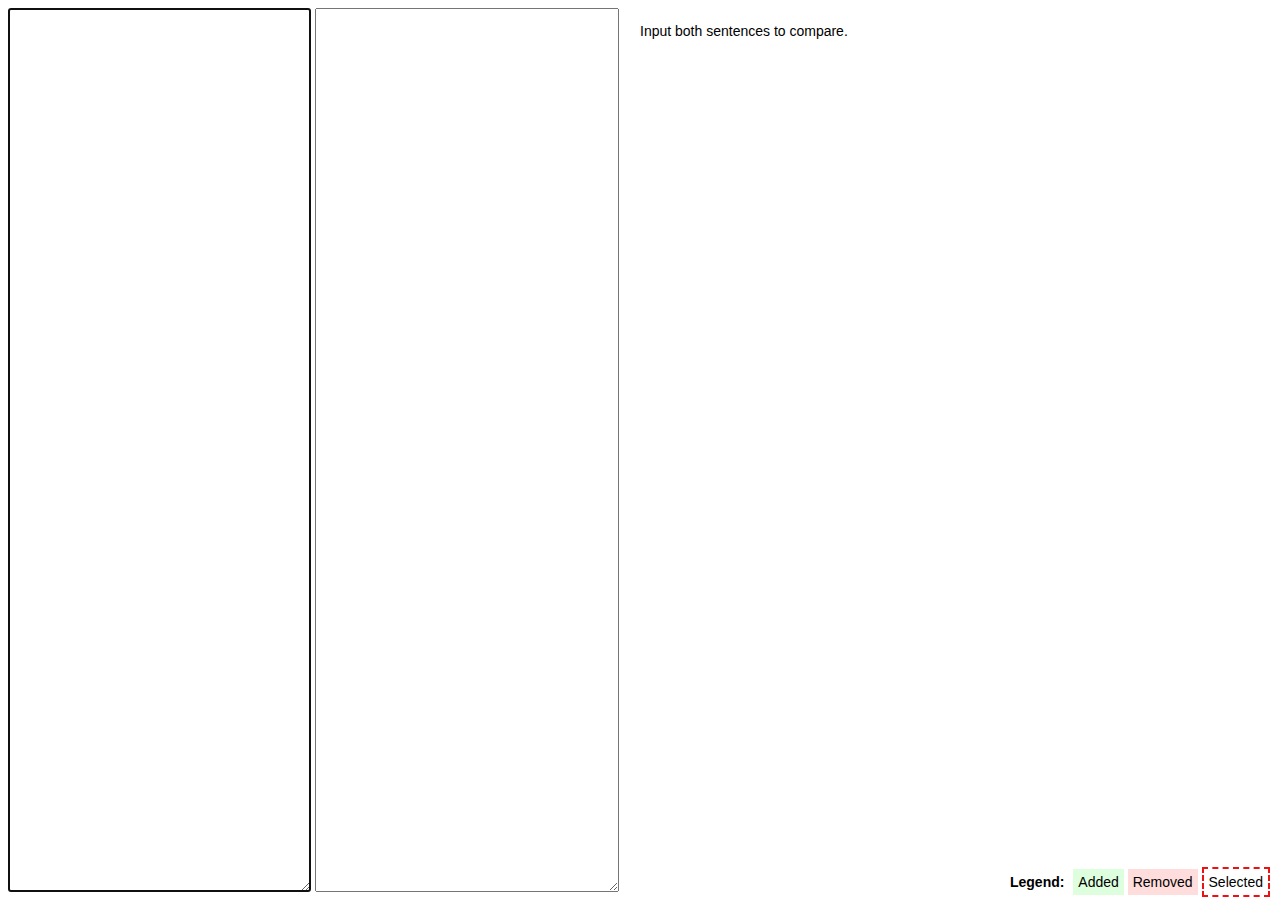
<file: index.html>
<html lang="en" dir="ltr">
<head>
<meta charset="utf-8" />
<title>Compare Sentences</title>
<meta name="description" content="Tools for compare two sentences for differnces between lines. Then select two lines to finding which words were inserted and deleted." />
<script src="PatienceDiff.js?v=1.1.0"></script>
<link href="main.css?v=1.1.0" rel="stylesheet" />
</head>
<body>

<div>
  <textarea id="a"></textarea>
  <textarea id="b"></textarea>
  <div id="diff">
    <div id="lineCompare">
      <p class="alert">Input both sentences to compare.</p>
    </div>
  </div>
  <div id="legend">
    <p>
      <span><b>Legend: </b></span>
      <span class="add">Added</span>
      <span class="remove">Removed</span>
      <span class="selected">Selected</span>
    </p>
  </div>
</div>

<script>const autorun = false;</script>
<script src="calcDiff.js?v=1.1.0"></script>

</body>
</html>
</file>
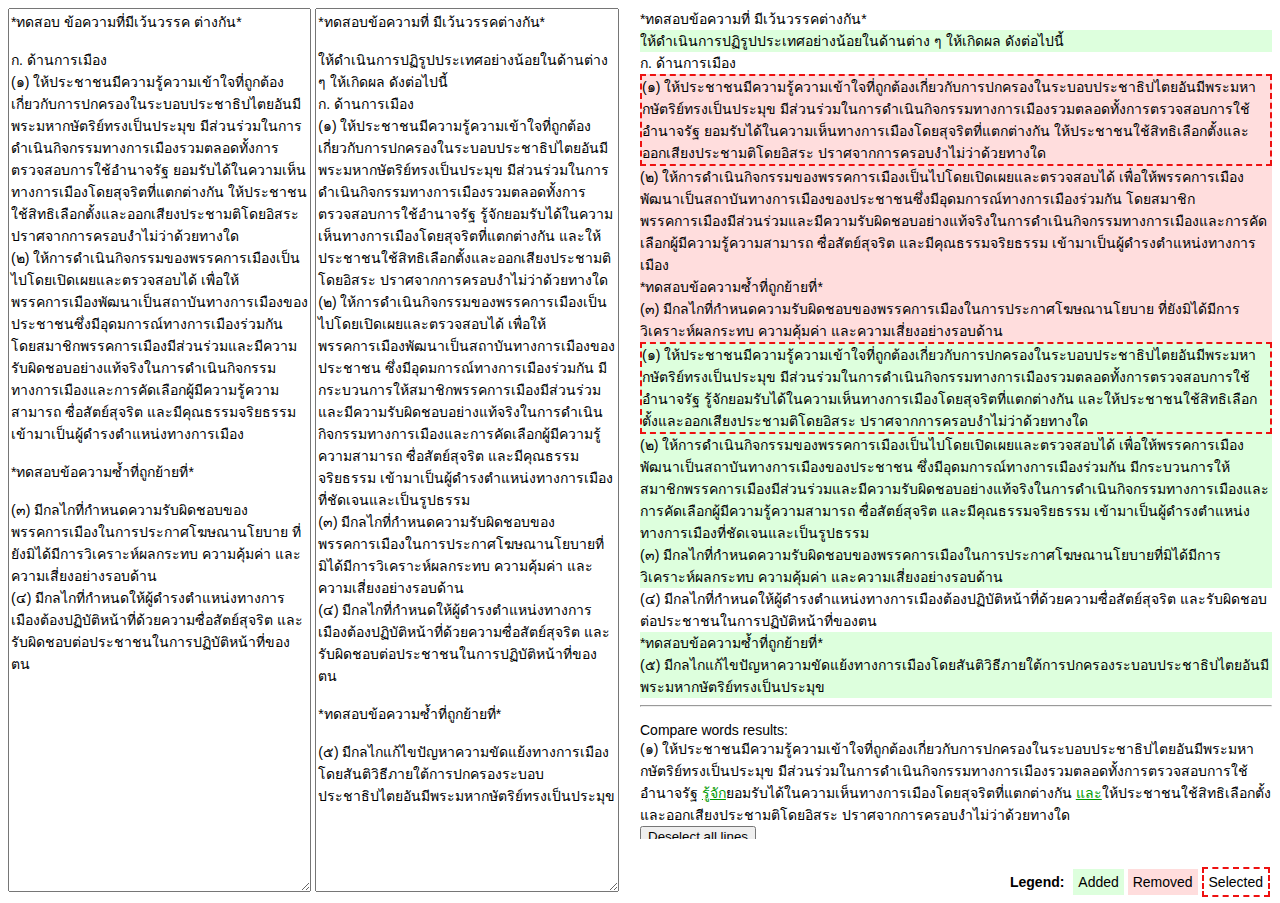
<file: example.html>
<html lang="en" dir="ltr">
<head>
<meta charset="utf-8" />
<title>Compare Sentences - Example</title>
<meta name="description" content="Example page for Compare Sentences app. Tools for compare two sentences for differnces between lines. Then select two lines to finding which words were inserted and deleted." />
<script src="PatienceDiff.js?v=1.1.0"></script>
<link href="main.css?v=1.1.0" rel="stylesheet" />
</head>
<body>

<div>
<textarea id="a">
*ทดสอบ ข้อความที่มีเว้นวรรค ต่างกัน*

ก. ด้านการเมือง
(๑) ให้ประชาชนมีความรู้ความเข้าใจที่ถูกต้องเกี่ยวกับการปกครองในระบอบประชาธิปไตยอันมีพระมหากษัตริย์ทรงเป็นประมุข มีส่วนร่วมในการดำเนินกิจกรรมทางการเมืองรวมตลอดทั้งการตรวจสอบการใช้อำนาจรัฐ ยอมรับได้ในความเห็นทางการเมืองโดยสุจริตที่แตกต่างกัน ให้ประชาชนใช้สิทธิเลือกตั้งและออกเสียงประชามติโดยอิสระ ปราศจากการครอบงำไม่ว่าด้วยทางใด
(๒) ให้การดำเนินกิจกรรมของพรรคการเมืองเป็นไปโดยเปิดเผยและตรวจสอบได้ เพื่อให้พรรคการเมืองพัฒนาเป็นสถาบันทางการเมืองของประชาชนซึ่งมีอุดมการณ์ทางการเมืองร่วมกัน โดยสมาชิกพรรคการเมืองมีส่วนร่วมและมีความรับผิดชอบอย่างแท้จริงในการดำเนินกิจกรรมทางการเมืองและการคัดเลือกผู้มีความรู้ความสามารถ ซื่อสัตย์สุจริต และมีคุณธรรมจริยธรรม เข้ามาเป็นผู้ดำรงตำแหน่งทางการเมือง

*ทดสอบข้อความซ้ำที่ถูกย้ายที่*

(๓) มีกลไกที่กำหนดความรับผิดชอบของพรรคการเมืองในการประกาศโฆษณานโยบาย ที่ยังมิได้มีการวิเคราะห์ผลกระทบ ความคุ้มค่า และความเสี่ยงอย่างรอบด้าน
(๔) มีกลไกที่กำหนดให้ผู้ดำรงตำแหน่งทางการเมืองต้องปฏิบัติหน้าที่ด้วยความซื่อสัตย์สุจริต และรับผิดชอบต่อประชาชนในการปฏิบัติหน้าที่ของตน
</textarea>
<textarea id="b">
*ทดสอบข้อความที่ มีเว้นวรรคต่างกัน*

ให้ดำเนินการปฏิรูปประเทศอย่างน้อยในด้านต่าง ๆ ให้เกิดผล ดังต่อไปนี้
ก. ด้านการเมือง
(๑) ให้ประชาชนมีความรู้ความเข้าใจที่ถูกต้องเกี่ยวกับการปกครองในระบอบประชาธิปไตยอันมีพระมหากษัตริย์ทรงเป็นประมุข มีส่วนร่วมในการดำเนินกิจกรรมทางการเมืองรวมตลอดทั้งการตรวจสอบการใช้อำนาจรัฐ รู้จักยอมรับได้ในความเห็นทางการเมืองโดยสุจริตที่แตกต่างกัน และให้ประชาชนใช้สิทธิเลือกตั้งและออกเสียงประชามติโดยอิสระ ปราศจากการครอบงำไม่ว่าด้วยทางใด
(๒) ให้การดำเนินกิจกรรมของพรรคการเมืองเป็นไปโดยเปิดเผยและตรวจสอบได้ เพื่อให้พรรคการเมืองพัฒนาเป็นสถาบันทางการเมืองของประชาชน ซึ่งมีอุดมการณ์ทางการเมืองร่วมกัน มีกระบวนการให้สมาชิกพรรคการเมืองมีส่วนร่วมและมีความรับผิดชอบอย่างแท้จริงในการดำเนินกิจกรรมทางการเมืองและการคัดเลือกผู้มีความรู้ความสามารถ ซื่อสัตย์สุจริต และมีคุณธรรมจริยธรรม เข้ามาเป็นผู้ดำรงตำแหน่งทางการเมืองที่ชัดเจนและเป็นรูปธรรม
(๓) มีกลไกที่กำหนดความรับผิดชอบของพรรคการเมืองในการประกาศโฆษณานโยบายที่มิได้มีการวิเคราะห์ผลกระทบ ความคุ้มค่า และความเสี่ยงอย่างรอบด้าน
(๔) มีกลไกที่กำหนดให้ผู้ดำรงตำแหน่งทางการเมืองต้องปฏิบัติหน้าที่ด้วยความซื่อสัตย์สุจริต และรับผิดชอบต่อประชาชนในการปฏิบัติหน้าที่ของตน

*ทดสอบข้อความซ้ำที่ถูกย้ายที่*

(๕) มีกลไกแก้ไขปัญหาความขัดแย้งทางการเมืองโดยสันติวิธีภายใต้การปกครองระบอบประชาธิปไตยอันมีพระมหากษัตริย์ทรงเป็นประมุข
</textarea>
<div id="diff">
  <div id="lineCompare">
    <p class="alert">Input both sentences to compare.</p>
  </div>
</div>
<div id="legend">
  <p>
    <span><b>Legend: </b></span>
    <span class="add">Added</span>
    <span class="remove">Removed</span>
    <span class="selected">Selected</span>
  </p>
</div>
</div>

<script>const autorun = true;</script>
<script src="calcDiff.js?v=1.1.0"></script>

</body>
</html>
</file>
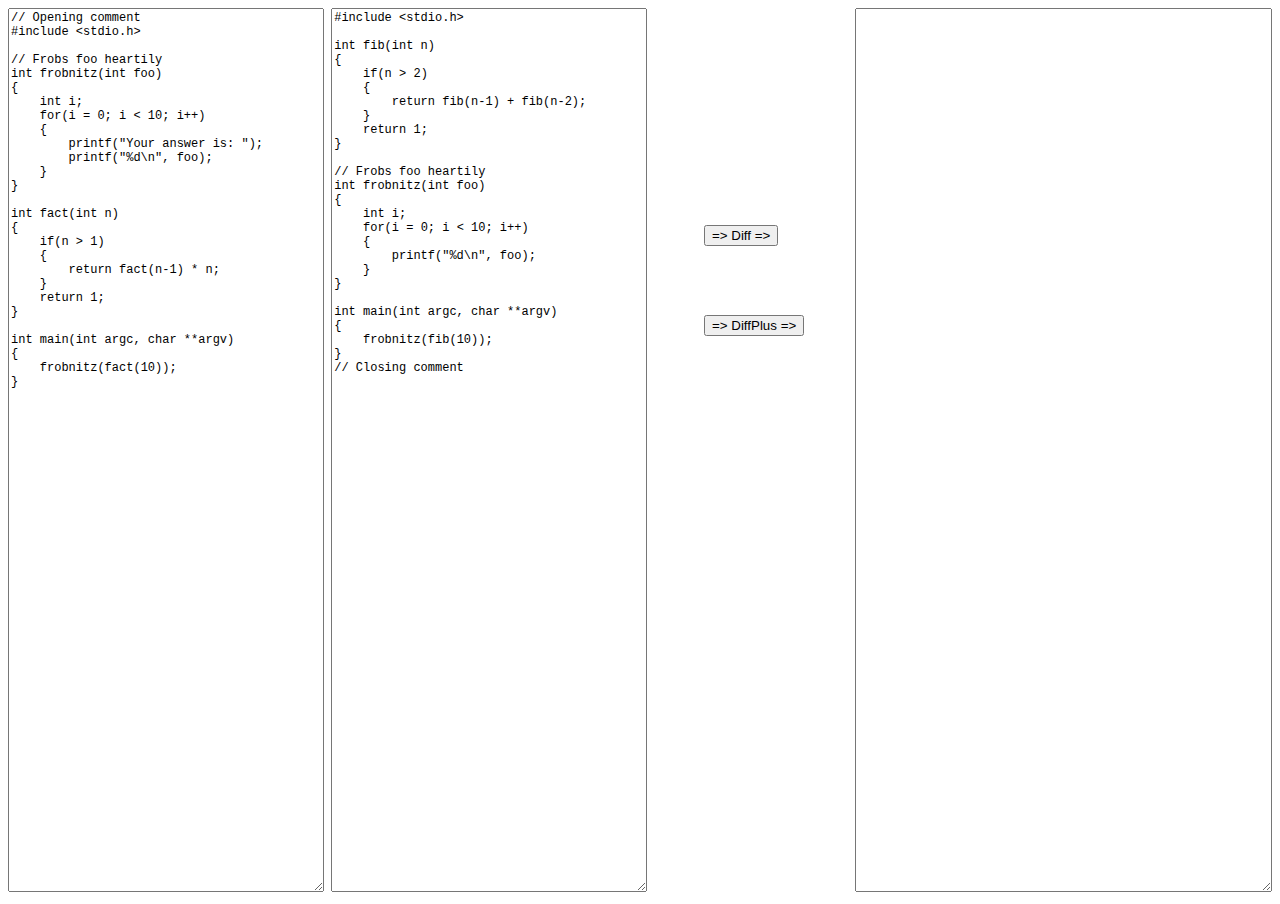
<file: PatienceDiff.html>
<html>
<head>

<script src="PatienceDiff.js"></script>

<style>
div {
  font-family: Courier;
  font-size: 12;
}

textarea {
  font-family: Courier;
  font-size: 12;
}
</style>

</head>

<body onload="init()">
<script type="text/javascript">

var aLines = `/\/ Opening comment\n#include <stdio.h>\n\n/\/ Frobs foo heartily\nint frobnitz(int foo)\n{\n    int i;\n    for(i = 0; i < 10; i++)\n    {\n        printf("Your answer is: ");\n        printf("%d\\n", foo);\n    }\n}\n\nint fact(int n)\n{\n    if(n > 1)\n    {\n        return fact(n-1) * n;\n    }\n    return 1;\n}\n\nint main(int argc, char **argv)\n{\n    frobnitz(fact(10));\n}`;
var bLines = `#include <stdio.h>\n\nint fib(int n)\n{\n    if(n > 2)\n    {\n        return fib(n-1) + fib(n-2);\n    }\n    return 1;\n}\n\n/\/ Frobs foo heartily\nint frobnitz(int foo)\n{\n    int i;\n    for(i = 0; i < 10; i++)\n    {\n        printf("%d\\n", foo);\n    }\n}\n\nint main(int argc, char **argv)\n{\n    frobnitz(fib(10));\n}\n/\/ Closing comment`;

function init() {
  document.getElementById("aLines").value = aLines;
  document.getElementById("bLines").value = bLines;
}

function calcDiff(diffVsPlus) {
  var a = document.getElementById("aLines").value.split("\n");
  var b = document.getElementById("bLines").value.split("\n");
  if (diffVsPlus) {
    var diff = patienceDiff(a , b);
  } else {
    var diff = patienceDiffPlus(a , b);
  }
  
  var diffLines = "";
  diff.lines.forEach((o) => {
    if (o.bIndex < 0 && o.moved) {
      diffLines += "-m  ";
    } else if (o.moved) {
      diffLines += "+m  ";
    } else if (o.aIndex < 0) {
      diffLines += "+   ";
    } else if (o.bIndex < 0) {
      diffLines += "-   ";
    } else {
      diffLines += "    ";
    }
    diffLines += o.line + "\n";
  });
  
  document.getElementById("diff").value = diffLines;
}

</script>

<div>
<textarea id="aLines" style="width:25%; height:100%"></textarea>
<textarea id="bLines" style="width:25%; height:100%"></textarea>
<button type="button" onclick="calcDiff(true)" style="position:absolute; top:25%; left:55%">=> Diff =></button>
<button type="button" onclick="calcDiff(false)" style="position:absolute; top:35%; left:55%">=> DiffPlus =></button>
<textarea id="diff" style="float:right; width:33%; height:100%;"></textarea>
</div>

</body>
</html>
</file>
<file: main.css>
div, textarea {
  font-family: Arial;
  font-size: 14px;
}
p {
  margin: 0;
}

#a, #b {
  width: 24%;
  height: 100%;
}
#diff {
  float: right;
  width: 50%;
  height: 94%;
  overflow-y: scroll;
}
#legend {
  position: absolute;
  bottom: 10px;
  right: 10px;
  background: white;
}
  #legend span {
    padding: 5px;
  }
#lineCompare {
  margin-top: 15px;
}
  #lineCompare span {
    background: white;
  }
  #lineCompare .add {
    color: #090;
    text-decoration: underline;
  }
  #lineCompare .remove {
    color: #900;
    text-decoration: line-through;
  }

.add {
  background: #dfd;
}
.remove {
  background: #fdd;
}
.over {
  background: #ee9;
  cursor: pointer;
}
.selected {
  border: 2px dashed #e11;
}
</file>
